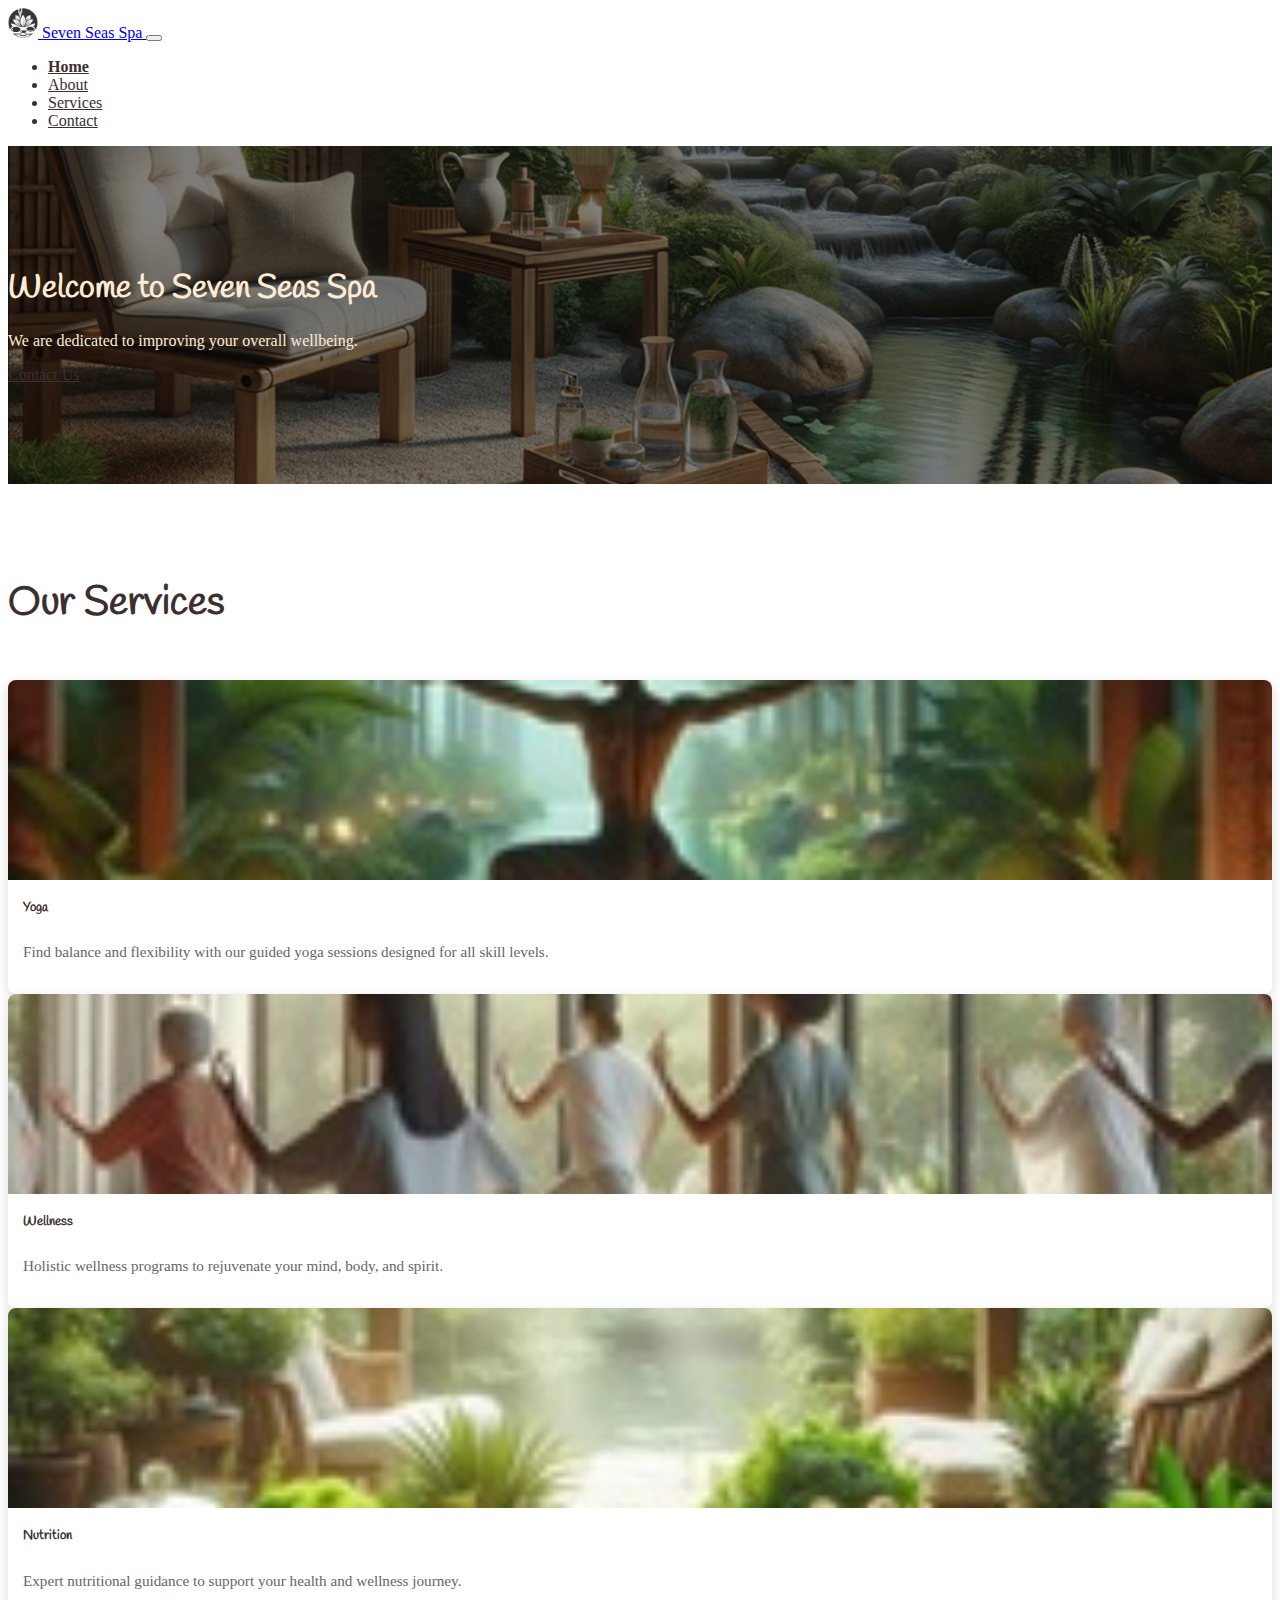
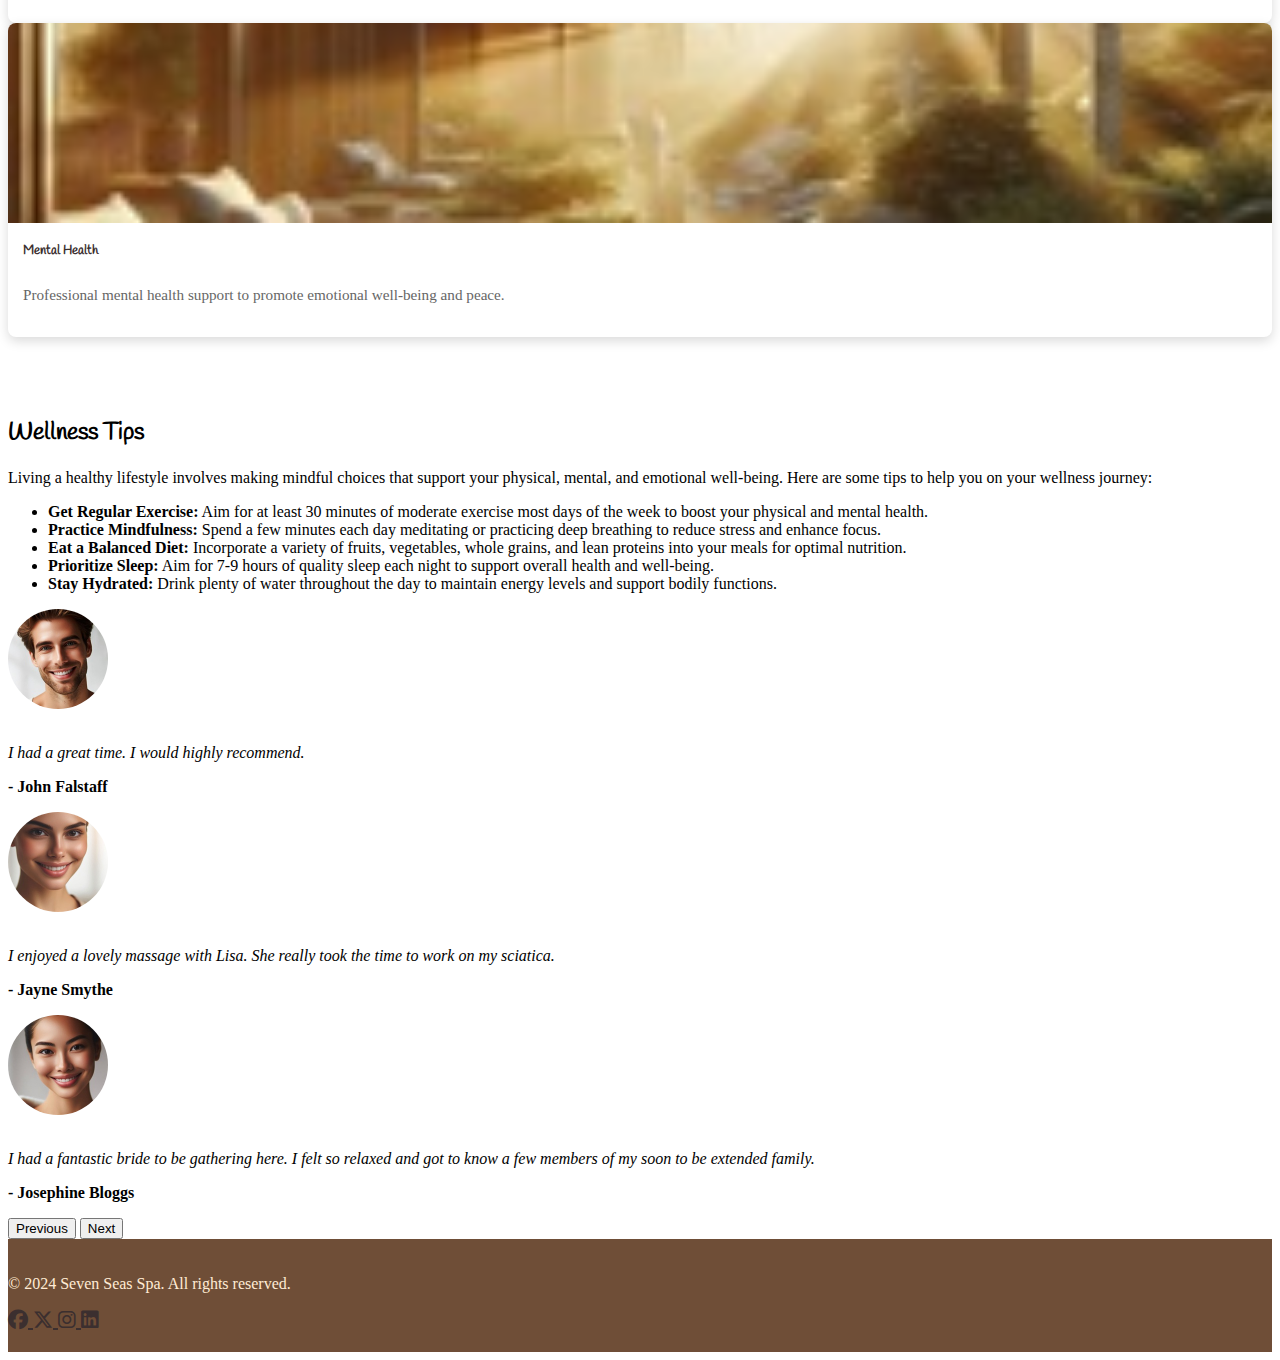
<file: index.html>
<!DOCTYPE html>
<html lang="en">

<head>
    <meta charset="UTF-8">
    <meta name="viewport" content="width=device-width, initial-scale=1.0">
    <link href="https://cdn.jsdelivr.net/npm/bootstrap@5.3.8/dist/css/bootstrap.min.css" rel="stylesheet"
        integrity="sha384-sRIl4kxILFvY47J16cr9ZwB07vP4J8+LH7qKQnuqkuIAvNWLzeN8tE5YBujZqJLB" crossorigin="anonymous">
    <link href="https://fonts.googleapis.com/css2?family=Handlee&display=swap" rel="stylesheet">
    <!-- Font Awesome for social icons -->
    <link rel="stylesheet" href="https://cdn.jsdelivr.net/npm/@fortawesome/fontawesome-free@6.5.1/css/all.min.css">
    <link rel="stylesheet" href="assets/css/style.css">
    <title>Seven Seas Spa</title>
    
</head>

<body>
    <main>
        <nav class="navbar navbar-expand-lg navbar-light bg-white navbar-custom sticky-top">
            <div class="container">
                <a class="navbar-brand" href="#">
                    <img src="assets/images/logo.png" alt="Logo" width="30" height="30">
                    Seven Seas Spa
                </a>
                <button class="navbar-toggler" type="button" data-bs-toggle="collapse" data-bs-target="#navbarNav"
                    aria-controls="navbarNav" aria-expanded="false" aria-label="Toggle navigation">
                    <span class="navbar-toggler-icon"></span>
                </button>
                <div class="collapse navbar-collapse" id="navbarNav">
                    <ul class="navbar-nav ms-auto">
                        <li class="nav-item">
                            <a class="nav-link active" aria-current="page" href="index.html#home">Home</a>
                        </li>
                        <li class="nav-item">
                            <a class="nav-link" href="aboutus.html#about">About</a>
                        </li>
                        <li class="nav-item">
                            <a class="nav-link" href="services.html">Services</a>
                        </li>
                        <li class="nav-item">
                            <a class="nav-link" href="contact.html">Contact</a>
                        </li>
                    </ul>
                </div>
            </div>
        </nav>

        <div id="home" class="container hero-section text-center">

            <h1 class="display-4">Welcome to Seven Seas Spa</h1>
            <p class="lead">We are dedicated to improving your overall wellbeing.</p>
            <a href="#" class="btn btn-light btn-lg">Contact Us</a>
        </div>

        <!-- Services Section -->
        <section  class="services-section">
            <div class="container section py-5">
                <h2 class="services-title py-4 gy-4" href="services.html#services">Our Services</h2>
                <div class="row g-4">
                    <div class="col-md-6 col-lg-3">
                        <div class="service-card card h-100">
                            <img src="assets/images/yoga200.jpg" alt="Yoga Service" class="service-image">
                            <div class="card-body">
                                <h5 class="service-card-title">Yoga</h5>
                                <p class="service-description">Find balance and flexibility with our guided yoga
                                    sessions
                                    designed for all skill levels.</p>
                            </div>
                        </div>
                    </div>
                    <div class="col-md-6 col-lg-3">
                        <div class="service-card card h-100">
                            <img src="assets/images/wellness200.jpg" alt="Wellness Service" class="service-image">
                            <div class="card-body">
                                <h5 class="service-card-title">Wellness</h5>
                                <p class="service-description">Holistic wellness programs to rejuvenate your mind, body,
                                    and
                                    spirit.</p>
                            </div>
                        </div>
                    </div>
                    <div class="col-md-6 col-lg-3">
                        <div class="service-card card h-100">
                            <img src="assets/images/nutrition200.jpg" alt="Nutrition Service" class="service-image">
                            <div class="card-body">
                                <h5 class="service-card-title">Nutrition</h5>
                                <p class="service-description">Expert nutritional guidance to support your health and
                                    wellness journey.</p>
                            </div>
                        </div>
                    </div>
                    <div class="col-md-6 col-lg-3">
                        <div class="service-card card h-100">
                            <img src="assets/images/mentalhealth200.jpg" alt="Mental Health Service"
                                class="service-image">
                            <div class="card-body">
                                <h5 class="service-card-title">Mental Health</h5>
                                <p class="service-description">Professional mental health support to promote emotional
                                    well-being and peace.</p>
                            </div>
                        </div>
                    </div>
                </div>
            </div>
        </section>

        <!-- Wellness Tips Section -->
        <section class="wellness-tips-section my-5">
            <div class="container">
                <h2 class="wellness-tips-title mb-4">Wellness Tips</h2>
                <p>Living a healthy lifestyle involves making mindful choices that support your physical, mental, and
                    emotional well-being. Here are some tips to help you on your wellness journey:</p>
                <ul class="list">
                    <li class="list-group-item"><b>Get Regular Exercise:</b> Aim for at least 30 minutes of moderate
                        exercise most days of the week to boost your physical and mental health.</li>
                    <li class="list-group-item"><b>Practice Mindfulness:</b> Spend a few minutes each day meditating or
                        practicing deep breathing to reduce stress and enhance focus.</li>
                    <li class="list-group-item"><b>Eat a Balanced Diet:</b> Incorporate a variety of fruits, vegetables,
                        whole grains, and lean proteins into your meals for optimal nutrition.</li>
                    <li class="list-group-item"><b>Prioritize Sleep:</b> Aim for 7-9 hours of quality sleep each night
                        to
                        support overall health and well-being.</li>
                    <li class="list-group-item"><b>Stay Hydrated:</b> Drink plenty of water throughout the day to
                        maintain
                        energy levels and support bodily functions.</li>
                </ul>

            </div>
        </section>
        <!-- Testimonials Section in a Bootstrap Carousel -->
        <section class="testimonials my-5">
            <div class="container">
                <div id="carouseltestimonial" class="carousel slide">
                    <div class="carousel-inner">
                        <div class="carousel-item active">
                            <div class="testimonial-card card h-100 d-block w-100 text-center">
                                <img src="assets/images/hshot3.jpg" alt="Headshot of person making testimonial"
                                    class="testimonial-image mt-4">
                                <div class="card-body">
                                    <p class="testimonial">I had a great time. I would highly recommend.</p>
                                    <p class="testimonial-person">- John Falstaff</p>
                                </div>
                            </div>
                        </div>
                        <div class="carousel-item">
                            <div class="testimonial-card card h-100 d-block w-100 text-center">
                                <img src="assets/images/hshot2.jpg" alt="Headshot of person making testimonial"
                                    class="testimonial-image mt-4">
                                <div class="card-body">
                                    <p class="testimonial">I enjoyed a lovely massage with Lisa. She really took the
                                        time to
                                        work on my sciatica.</p>
                                    <p class="testimonial-person">- Jayne Smythe</p>
                                </div>
                            </div>
                        </div>
                        <div class="carousel-item">
                            <div class="testimonial-card card h-100 d-block w-100 text-center">
                                <img src="assets/images/hshot1.jpg" alt="Headshot of person making testimonial"
                                    class="testimonial-image mt-4">
                                <div class="card-body">
                                    <p class="testimonial">I had a fantastic bride to be gathering here. I felt so
                                        relaxed and got to know a few members of my soon to be extended family.</p>
                                    <p class="testimonial-person">- Josephine Bloggs</p>
                                </div>
                            </div>
                        </div>
                    </div>
                    <button class="carousel-control-prev" type="button" data-bs-target="#carouseltestimonial"
                        data-bs-slide="prev">
                        <span class="carousel-control-prev-icon" aria-hidden="true"></span>
                        <span class="visually-hidden">Previous</span>
                    </button>
                    <button class="carousel-control-next" type="button" data-bs-target="#carouseltestimonial"
                        data-bs-slide="next">
                        <span class="carousel-control-next-icon" aria-hidden="true"></span>
                        <span class="visually-hidden">Next</span>
                    </button>

                </div>
            </div>
        </section>
    </main>
    <!-- footer with 2022 copyright and social media links with icons -->
    <footer >
        <section class="footer-section">
            <div class="container text-center ">
                <div class="row">
                    <div class="col text-start">
                        <p>&copy; 2024 Seven Seas Spa. All rights reserved.</p>
                    </div>

                    <div class="col social-media-links text-end">
                        <span>
                            <a href="https://www.facebook.com" class="me-3" rel="noopener noreferrer" target="_blank"
                                aria-label="Facebook">
                                <i class="fa-brands fa-facebook"></i>
                            </a>
                            <a href="https://twitter.com" class="me-3" rel="noopener noreferrer" target="_blank"
                                aria-label="Twitter">
                                <i class="fa-brands fa-x-twitter"></i>
                            </a>
                            <a href="https://www.instagram.com" class="me-3" rel="noopener noreferrer" target="_blank"
                                aria-label="Instagram">
                                <i class="fa-brands fa-instagram"></i>
                            </a>
                            <a href="https://www.linkedin.com" class="me-3" rel="noopener noreferrer" target="_blank"
                                aria-label="LinkedIn"><i class="fa-brands fa-linkedin"></i>
                            </a>
                        </span>

                    </div>
                </div>
            </div>
        </section>
    </footer>




    <!-- Bootstrap JS and dependencies -->


    <script src="https://cdn.jsdelivr.net/npm/bootstrap@5.3.8/dist/js/bootstrap.bundle.min.js"
        integrity="sha384-FKyoEForCGlyvwx9Hj09JcYn3nv7wiPVlz7YYwJrWVcXK/BmnVDxM+D2scQbITxI"
        crossorigin="anonymous"></script>
    <script>
        // Close navbar when a link is clicked
        document.querySelectorAll('.navbar-nav .nav-link').forEach(link => {
            link.addEventListener('click', () => {
                const navbarCollapse = document.querySelector('.navbar-collapse');
                const bsCollapse = new bootstrap.Collapse(navbarCollapse, { toggle: false });
                bsCollapse.hide();
            });
        });
    </script>
</body>

</html>
</file>
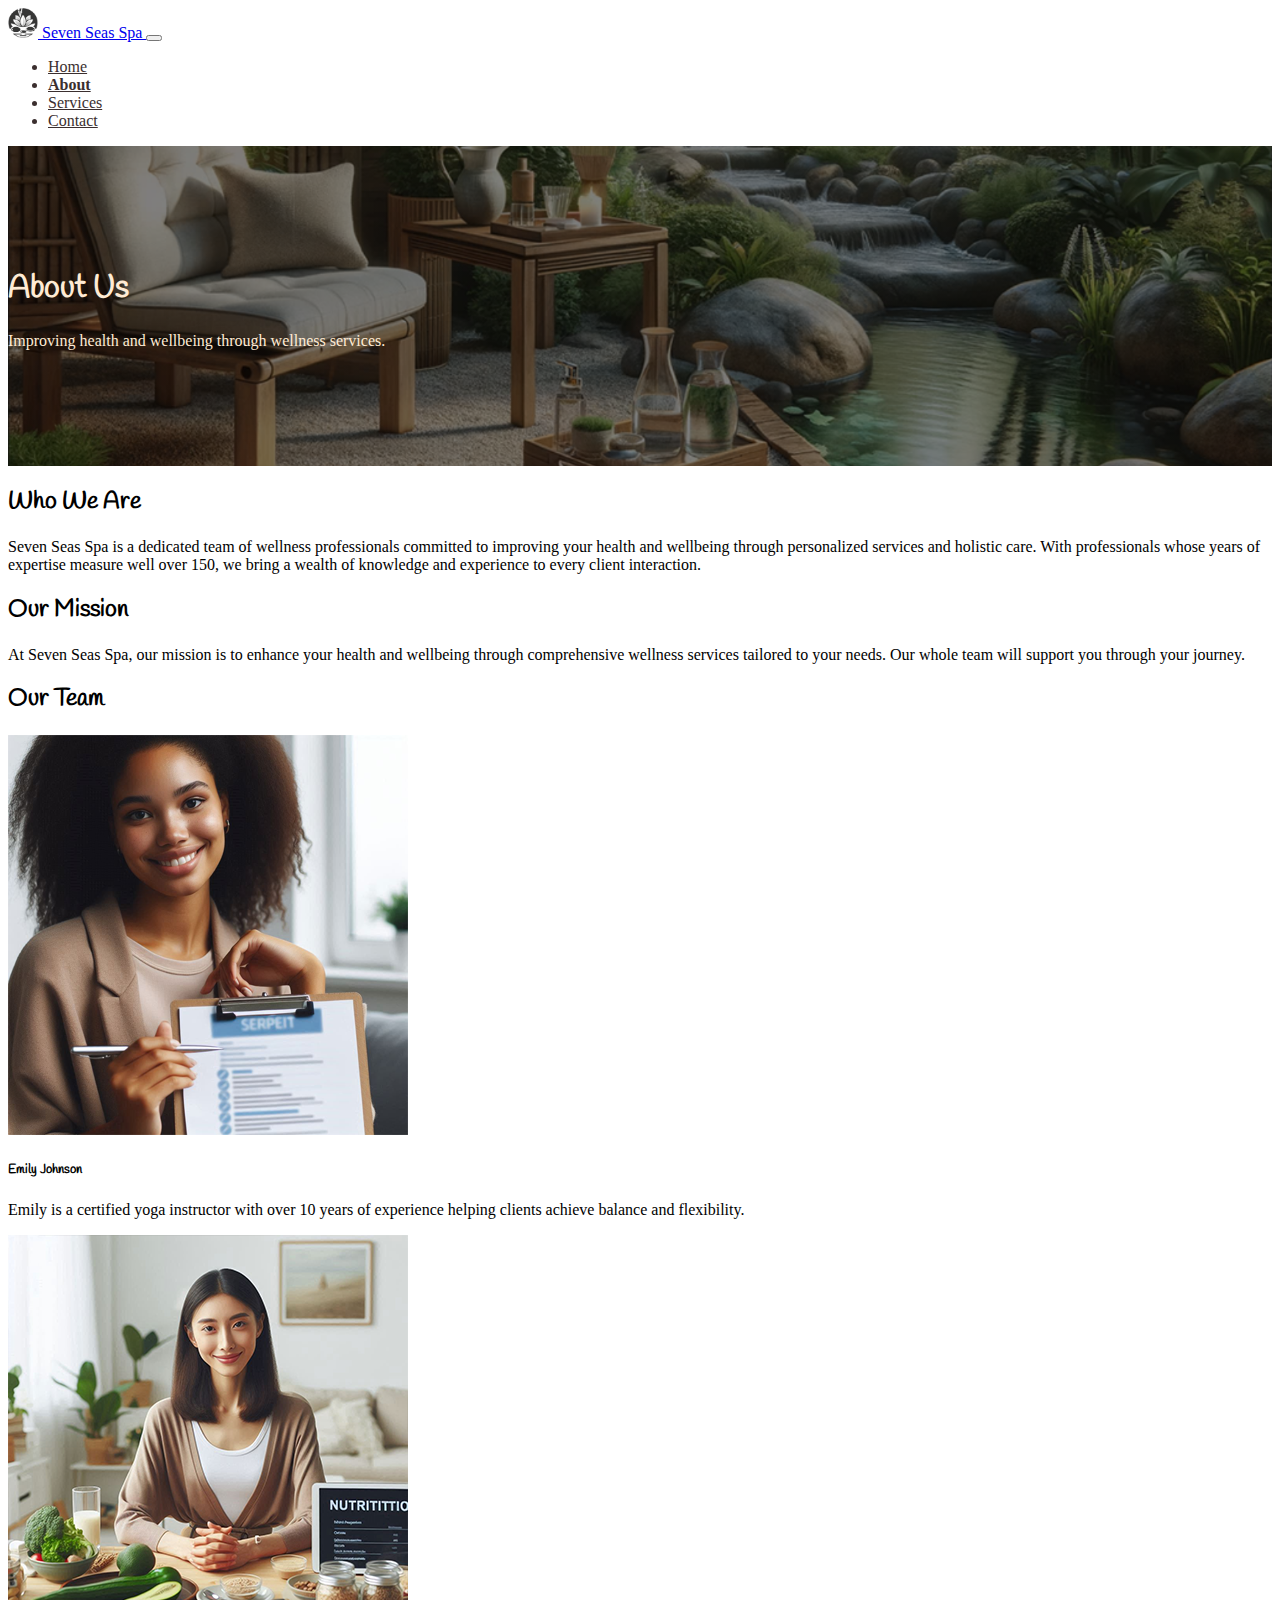
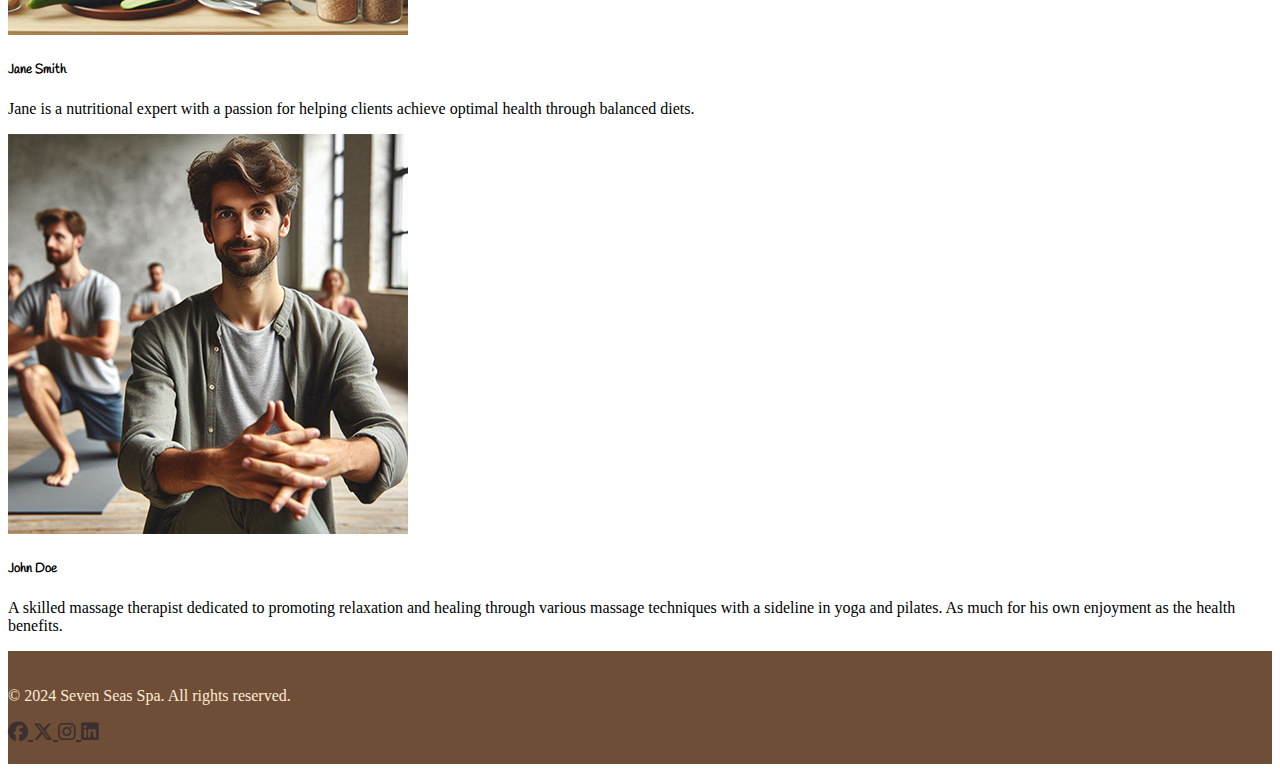
<file: aboutus.html>
<!DOCTYPE html>
<html lang="en">

<head>
    <meta charset="UTF-8">
    <meta name="viewport" content="width=device-width, initial-scale=1.0">
    <link href="https://cdn.jsdelivr.net/npm/bootstrap@5.3.8/dist/css/bootstrap.min.css" rel="stylesheet"
        integrity="sha384-sRIl4kxILFvY47J16cr9ZwB07vP4J8+LH7qKQnuqkuIAvNWLzeN8tE5YBujZqJLB" crossorigin="anonymous">
    <link href="https://fonts.googleapis.com/css2?family=Handlee&display=swap" rel="stylesheet">
    <!-- Font Awesome for social icons -->
    <link rel="stylesheet" href="https://cdn.jsdelivr.net/npm/@fortawesome/fontawesome-free@6.5.1/css/all.min.css">
    <link rel="stylesheet" href="assets/css/style.css">
    <title>Seven Seas Spa</title>

</head>

<body>
    <main>
        <nav class="navbar navbar-expand-lg navbar-light bg-white navbar-custom sticky-top">
            <div class="container">
                <a class="navbar-brand" href="#">
                    <img src="assets/images/logo.png" alt="Logo" width="30" height="30">
                    Seven Seas Spa
                </a>
                <button class="navbar-toggler" type="button" data-bs-toggle="collapse" data-bs-target="#navbarNav"
                    aria-controls="navbarNav" aria-expanded="false" aria-label="Toggle navigation">
                    <span class="navbar-toggler-icon"></span>
                </button>
                <div class="collapse navbar-collapse" id="navbarNav">
                    <ul class="navbar-nav ms-auto">
                        <li class="nav-item">
                            <a class="nav-link" aria-current="page" href="index.html#home">Home</a>
                        </li>
                        <li class="nav-item">
                            <a class="nav-link active" aria-current="page" href="#about">About</a>
                        </li>
                        <li class="nav-item">
                            <a class="nav-link" href="services.html#services">Services</a>
                        </li>
                        <li class="nav-item">
                            <a class="nav-link" href="contact.html">Contact</a>
                        </li>
                    </ul>
                </div>
            </div>
        </nav>

        <div id="about" class="container hero-section text-center">

            <h1 class="display-4">About Us</h1>
            <p class="lead">Improving health and wellbeing through wellness services.</p>

        </div>

        <!-- Who we are Section -->
        <section id="whoweare" class="who-section">
            <div class="container section py-3">
                <h2 class="who-title py-4 gy-4">Who We Are</h2>
                <p>Seven Seas Spa is a dedicated team of wellness professionals committed to improving your health and
                    wellbeing through personalized services and holistic care.  With professionals whose years of expertise measure well over 150, we bring a wealth of knowledge and experience to every client interaction.</p>
            </div>
        </section>

        <!-- Our Mission Section -->
        <section id="mission" class="mission-section">
            <div class="container section py-3">
                <h2 class="mission-title py-4 gy-4">Our Mission</h2>
                <p>At Seven Seas Spa, our mission is to enhance your health and wellbeing through comprehensive wellness
                    services tailored to your needs. Our whole team will support you through your journey.</p>
            </div>
        </section>


        <!-- Our Team Section -->
        <section id="teams" class="teams-section">
            <div class="container section py-3">
                <h2 class="teams-title py-4 gy-4">Our Team</h2>
                <div class="row g-4">
                    <div class="col-md-6 col-lg-4">
                        <div class="teamcard card h-100">
                            <img src="assets/images/emily_johnson.png" alt="Emily Johnson" class="team-image">
                            <div class="card-body">
                                <h5 class="team-card-title">Emily Johnson</h5>
                                <p class="team-description">Emily is a certified yoga instructor with over 10 years of
                                    experience helping clients achieve balance and flexibility.</p>
                            </div>
                        </div>
                    </div>
                    <div class="col-md-6 col-lg-4">
                        <div class="teamcard card h-100">
                            <img src="assets/images/jane_smith.png" alt="Jane Smith" class="team-image">
                            <div class="card-body">
                                <h5 class="team-card-title">Jane Smith</h5>
                                <p class="team-description">Jane is a nutritional expert with a passion for helping
                                    clients achieve optimal health through balanced diets.</p>
                            </div>
                        </div>
                    </div>
                    <div class="col-md-6 col-lg-4">
                        <div class="teamcard card h-100">
                            <img src="assets/images/john_doe.png" alt="John Doe" class="team-image">
                            <div class="card-body">
                                <h5 class="team-card-title">John Doe</h5>
                                <p class="team-description">A skilled massage therapist dedicated to promoting
                                    relaxation and healing through various massage techniques with a sideline in yoga
                                    and pilates. As much for his own enjoyment as the health benefits.</p>
                            </div>
                        </div>
                    </div>

                </div>
            </div>
        </section>

    </main>
    <!-- footer with 2022 copyright and social media links with icons -->
    <footer >
        <section class="footer-section">
            <div class="container text-center ">
                <div class="row">
                    <div class="col text-start">
                        <p>&copy; 2024 Seven Seas Spa. All rights reserved.</p>
                    </div>

                    <div class="col social-media-links text-end">
                        <span>
                            <a href="https://www.facebook.com" class="me-3" rel="noopener noreferrer" target="_blank"
                                aria-label="Facebook">
                                <i class="fa-brands fa-facebook"></i>
                            </a>
                            <a href="https://twitter.com" class="me-3" rel="noopener noreferrer" target="_blank"
                                aria-label="Twitter">
                                <i class="fa-brands fa-x-twitter"></i>
                            </a>
                            <a href="https://www.instagram.com" class="me-3" rel="noopener noreferrer" target="_blank"
                                aria-label="Instagram">
                                <i class="fa-brands fa-instagram"></i>
                            </a>
                            <a href="https://www.linkedin.com" class="me-3" rel="noopener noreferrer" target="_blank"
                                aria-label="LinkedIn"><i class="fa-brands fa-linkedin"></i>
                            </a>
                        </span>

                    </div>
                </div>
            </div>
        </section>
    </footer>




    <!-- Bootstrap JS and dependencies -->


    <script src="https://cdn.jsdelivr.net/npm/bootstrap@5.3.8/dist/js/bootstrap.bundle.min.js"
        integrity="sha384-FKyoEForCGlyvwx9Hj09JcYn3nv7wiPVlz7YYwJrWVcXK/BmnVDxM+D2scQbITxI"
        crossorigin="anonymous"></script>
    <script>
        // Close navbar when a link is clicked
        document.querySelectorAll('.navbar-nav .nav-link').forEach(link => {
            link.addEventListener('click', () => {
                const navbarCollapse = document.querySelector('.navbar-collapse');
                const bsCollapse = new bootstrap.Collapse(navbarCollapse, { toggle: false });
                bsCollapse.hide();
            });
        });
    </script>
</body>

</html>
</file>
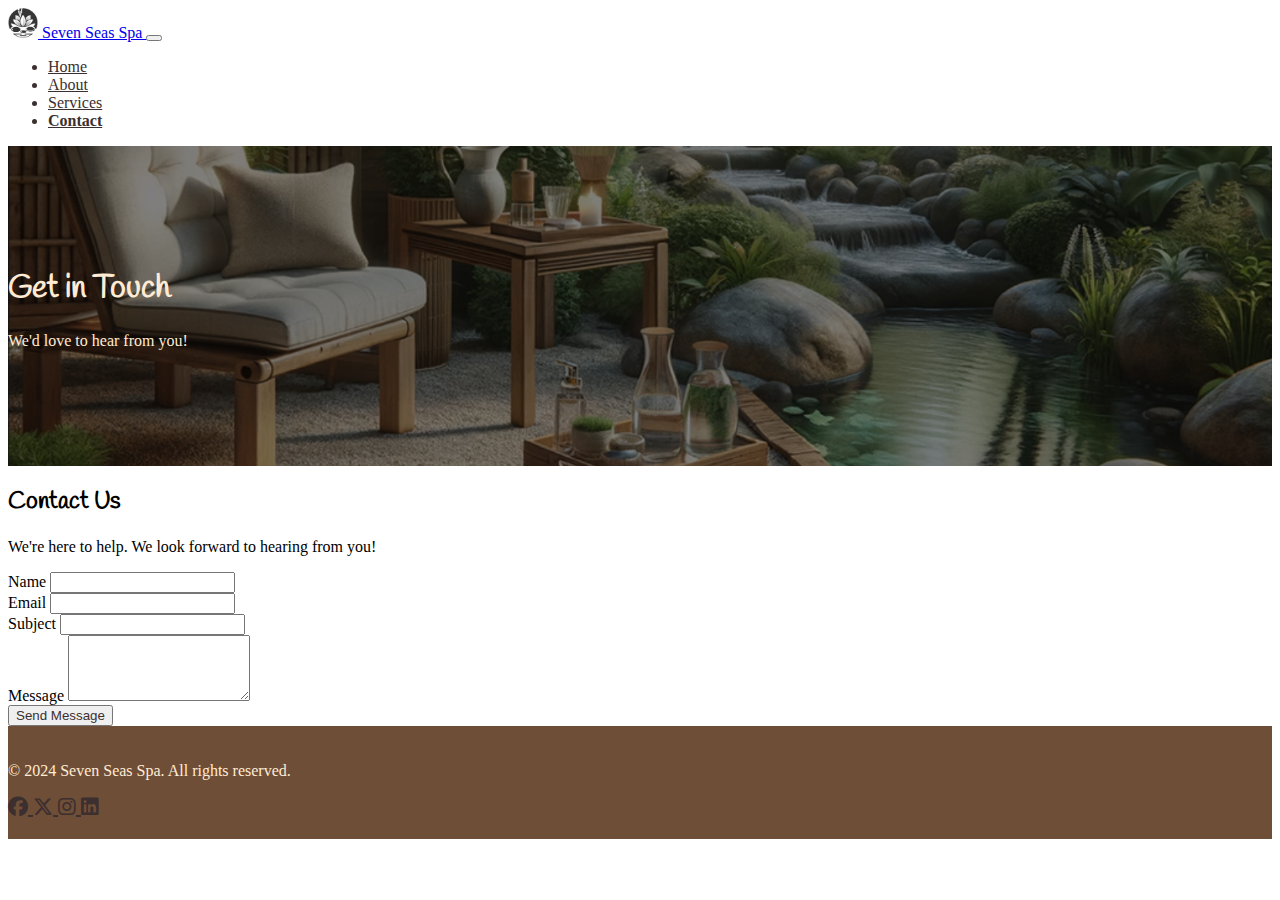
<file: contact.html>
<!DOCTYPE html>
<html lang="en">

<head>
    <meta charset="UTF-8">
    <meta name="viewport" content="width=device-width, initial-scale=1.0">
    <link href="https://cdn.jsdelivr.net/npm/bootstrap@5.3.8/dist/css/bootstrap.min.css" rel="stylesheet"
        integrity="sha384-sRIl4kxILFvY47J16cr9ZwB07vP4J8+LH7qKQnuqkuIAvNWLzeN8tE5YBujZqJLB" crossorigin="anonymous">
    <link href="https://fonts.googleapis.com/css2?family=Handlee&display=swap" rel="stylesheet">
    <!-- Font Awesome for social icons -->
    <link rel="stylesheet" href="https://cdn.jsdelivr.net/npm/@fortawesome/fontawesome-free@6.5.1/css/all.min.css">
    <link rel="stylesheet" href="assets/css/style.css">
    <title>Contact - Seven Seas Spa</title>
</head>

<body>
    <main>
        <nav class="navbar navbar-expand-lg navbar-light bg-white navbar-custom sticky-top">
            <div class="container">
                <a class="navbar-brand" href="#">
                    <img src="assets/images/logo.png" alt="Logo" width="30" height="30">
                    Seven Seas Spa
                </a>
                <button class="navbar-toggler" type="button" data-bs-toggle="collapse" data-bs-target="#navbarNav"
                    aria-controls="navbarNav" aria-expanded="false" aria-label="Toggle navigation">
                    <span class="navbar-toggler-icon"></span>
                </button>
                <div class="collapse navbar-collapse" id="navbarNav">
                    <ul class="navbar-nav ms-auto">
                        <li class="nav-item">
                            <a class="nav-link" href="index.html#home">Home</a>
                        </li>
                        <li class="nav-item">
                            <a class="nav-link" href="aboutus.html#about">About</a>
                        </li>
                        <li class="nav-item">
                            <a class="nav-link" href="services.html#services">Services</a>
                        </li>
                        <li class="nav-item">
                            <a class="nav-link active" aria-current="page" href="contact.html">Contact</a>
                        </li>
                    </ul>
                </div>
            </div>
        </nav>

        <!-- Hero Section -->
        <header id="contact" class="hero-section ">


            <section class="py-5 text-center">
                <div class="container">
                    <h1 class="mb-3">Get in Touch</h1>
                    <p class="lead">We'd love to hear from you!</p>
                </div>
            </section>
        </header>
        <!-- Main Content Section -->
        <section class="py-5">
            <div class="container">
                <div class="card shadow">
                    <div class="card-body">
                        <h2 class="card-title text-center">Contact Us</h2>
                        <p class="lead">We're here to help. We look forward to hearing from you!</p>
                        <form action="thankyou.html" method="get">
                            <div class="mb-3">
                                <label for="name" class="form-label">Name</label>
                                <input type="text" class="form-control" id="name" name="name" required>
                            </div>
                            <div class="mb-3">
                                <label for="email" class="form-label">Email</label>
                                <input type="email" class="form-control" id="email" name="email" required>
                            </div>
                            <div class="mb-3">
                                <label for="subject" class="form-label">Subject</label>
                                <input type="text" class="form-control" id="subject" name="subject" required>
                            </div>
                            <div class="mb-3">
                                <label for="message" class="form-label">Message</label>
                                <textarea value="" class="form-control" id="message" name="message" rows="4" required></textarea>
                            </div>
                            <button type="submit" class="btn btn-primary">Send Message</button>
                        </form>
                    </div>
                </div>
        </section>
        </div>
    </main>

    <!-- Footer -->
    <footer>
        <section class="footer-section">
            <div class="container text-center">
                <div class="row">
                    <div class="col text-start">
                        <p>&copy; 2024 Seven Seas Spa. All rights reserved.</p>
                    </div>

                    <div class="col social-media-links text-end">
                        <span>
                            <a href="https://www.facebook.com" class="me-3" rel="noopener noreferrer" target="_blank"
                                aria-label="Facebook">
                                <i class="fa-brands fa-facebook"></i>
                            </a>
                            <a href="https://twitter.com" class="me-3" rel="noopener noreferrer" target="_blank"
                                aria-label="Twitter">
                                <i class="fa-brands fa-x-twitter"></i>
                            </a>
                            <a href="https://www.instagram.com" class="me-3" rel="noopener noreferrer" target="_blank"
                                aria-label="Instagram">
                                <i class="fa-brands fa-instagram"></i>
                            </a>
                            <a href="https://www.linkedin.com" class="me-3" rel="noopener noreferrer" target="_blank"
                                aria-label="LinkedIn">
                                <i class="fa-brands fa-linkedin"></i>
                            </a>
                        </span>
                    </div>
                </div>
            </div>
        </section>
    </footer>

    <!-- Bootstrap JS and dependencies -->
    <script src="https://cdn.jsdelivr.net/npm/bootstrap@5.3.8/dist/js/bootstrap.bundle.min.js"
        integrity="sha384-FKyoEForCGlyvwx9Hj09JcYn3nv7wiPVlz7YYwJrWVcXK/BmnVDxM+D2scQbITxI"
        crossorigin="anonymous"></script>
    <script>
        // Close navbar when a link is clicked
        document.querySelectorAll('.navbar-nav .nav-link').forEach(link => {
            link.addEventListener('click', () => {
                const navbarCollapse = document.querySelector('.navbar-collapse');
                const bsCollapse = new bootstrap.Collapse(navbarCollapse, { toggle: false });
                bsCollapse.hide();
            });
        });
    </script>
</body>

</html>
</file>
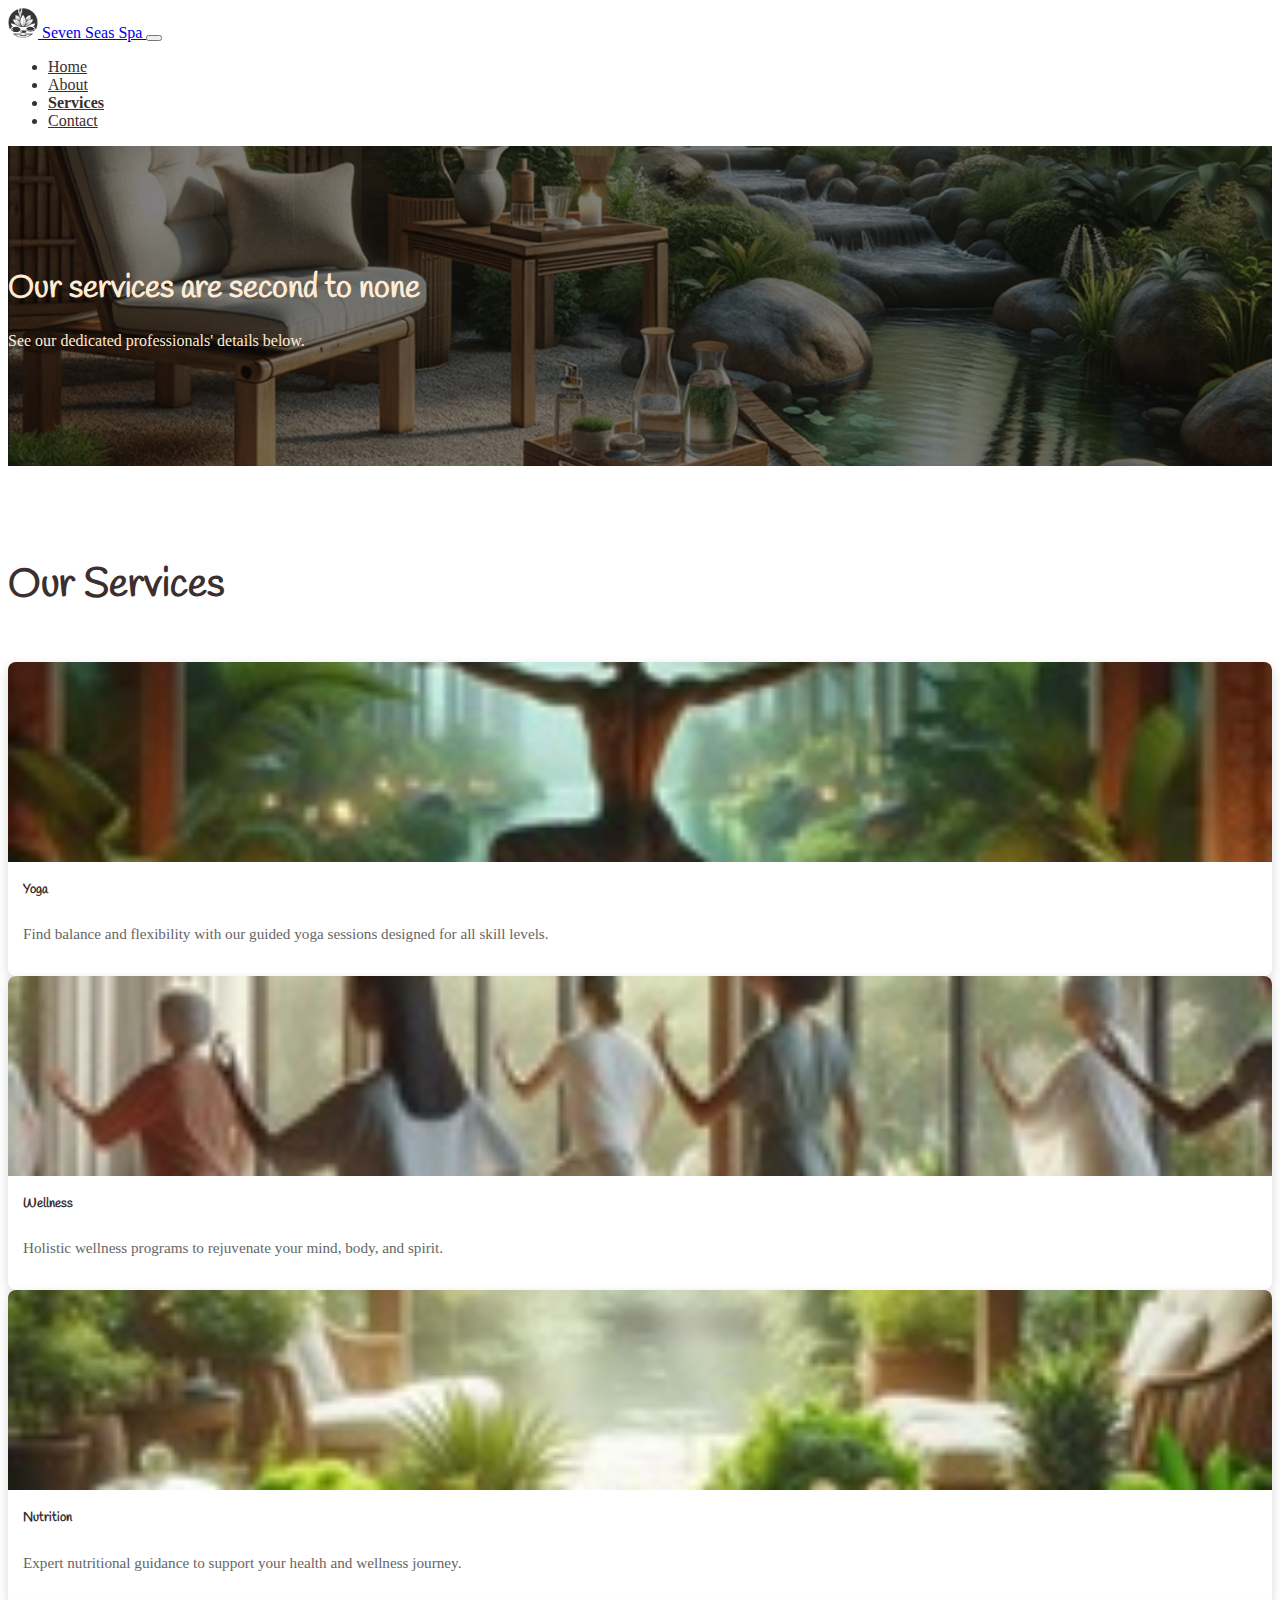
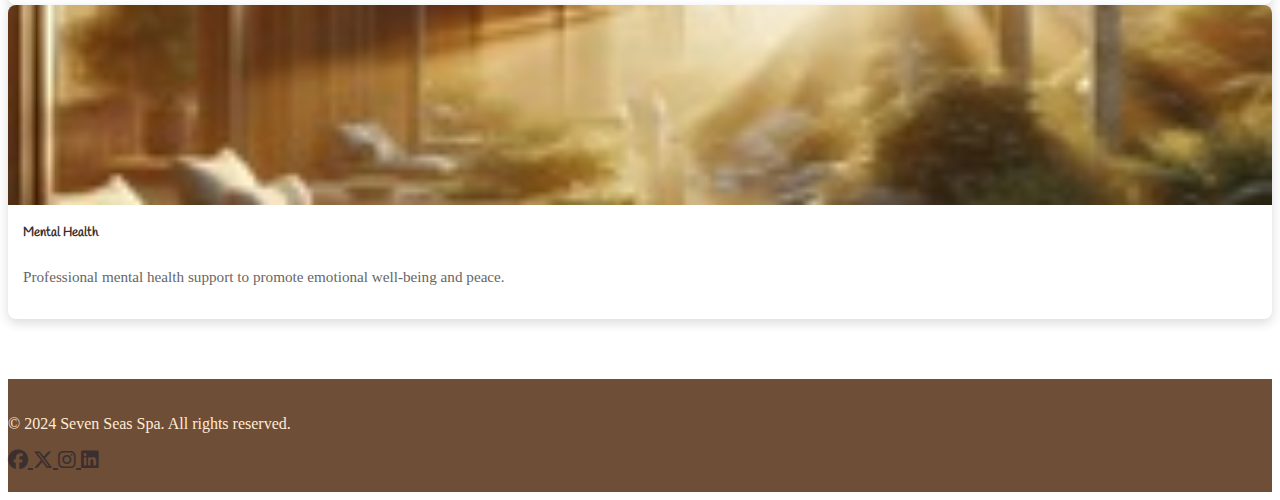
<file: services.html>
<!DOCTYPE html>
<html lang="en">

<head>
    <meta charset="UTF-8">
    <meta name="viewport" content="width=device-width, initial-scale=1.0">
    <link href="https://cdn.jsdelivr.net/npm/bootstrap@5.3.8/dist/css/bootstrap.min.css" rel="stylesheet"
        integrity="sha384-sRIl4kxILFvY47J16cr9ZwB07vP4J8+LH7qKQnuqkuIAvNWLzeN8tE5YBujZqJLB" crossorigin="anonymous">
    <link href="https://fonts.googleapis.com/css2?family=Handlee&display=swap" rel="stylesheet">
    <!-- Font Awesome for social icons -->
    <link rel="stylesheet" href="https://cdn.jsdelivr.net/npm/@fortawesome/fontawesome-free@6.5.1/css/all.min.css">
    <link rel="stylesheet" href="assets/css/style.css">
    <title>Seven Seas Spa</title>
    
</head>

<body>
    <main>
        <nav class="navbar navbar-expand-lg navbar-light bg-white navbar-custom sticky-top">
            <div class="container">
                <a class="navbar-brand" href="#">
                    <img src="assets/images/logo.png" alt="Logo" width="30" height="30">
                    Seven Seas Spa
                </a>
                <button class="navbar-toggler" type="button" data-bs-toggle="collapse" data-bs-target="#navbarNav"
                    aria-controls="navbarNav" aria-expanded="false" aria-label="Toggle navigation">
                    <span class="navbar-toggler-icon"></span>
                </button>
                <div class="collapse navbar-collapse" id="navbarNav">
                    <ul class="navbar-nav ms-auto">
                        <li class="nav-item">
                            <a class="nav-link"  href="index.html#home">Home</a>
                        </li>
                        <li class="nav-item">
                            <a class="nav-link" href="aboutus.html#about">About</a>
                        </li>
                        <li class="nav-item">
                            <a class="nav-link active" aria-current="page" href="services.html">Services</a>
                        </li>
                        <li class="nav-item">
                            <a class="nav-link" href="contact.html">Contact</a>
                        </li>
                    </ul>
                </div>
            </div>
        </nav>

        <div id="home" class="container hero-section text-center">

            <h1 class="display-4">Our services are second to none</h1>
            <p class="lead">See our dedicated professionals' details below.</p>
        
        </div>

        <!-- Services Section -->
        <section  class="services-section">
            <div class="container section py-5">
                <h2 class="services-title py-4 gy-4" href="services.html#services">Our Services</h2>
                <div class="row g-3">
                    <div class="col-12">
                        <div class="service-card card ">
                            <img src="assets/images/yoga200.jpg" alt="Yoga Service" class="service-image">
                            <div class="card-body">
                                <h5 class="service-card-title">Yoga</h5>
                                <p class="service-description">Find balance and flexibility with our guided yoga
                                    sessions
                                    designed for all skill levels.</p>
                            </div>
                        </div>
                    </div>
                    <div class="col-12">
                        <div class="service-card card h-100">
                            <img src="assets/images/wellness200.jpg" alt="Wellness Service" class="service-image">
                            <div class="card-body">
                                <h5 class="service-card-title">Wellness</h5>
                                <p class="service-description">Holistic wellness programs to rejuvenate your mind, body,
                                    and
                                    spirit.</p>
                            </div>
                        </div>
                    </div>
                    <div class="col-12">
                        <div class="service-card card h-100">
                            <img src="assets/images/nutrition200.jpg" alt="Nutrition Service" class="service-image">
                            <div class="card-body">
                                <h5 class="service-card-title">Nutrition</h5>
                                <p class="service-description">Expert nutritional guidance to support your health and
                                    wellness journey.</p>
                            </div>
                        </div>
                    </div>
                    <div class="col-12">
                        <div class="service-card card h-100">
                            <img src="assets/images/mentalhealth200.jpg" alt="Mental Health Service"
                                class="service-image">
                            <div class="card-body">
                                <h5 class="service-card-title">Mental Health</h5>
                                <p class="service-description">Professional mental health support to promote emotional
                                    well-being and peace.</p>
                            </div>
                        </div>
                    </div>
                </div>
            </div>
        </section>

    </main>
    <!-- footer with 2022 copyright and social media links with icons -->
    <footer >
        <section class="footer-section">
            <div class="container text-center ">
                <div class="row">
                    <div class="col text-start">
                        <p>&copy; 2024 Seven Seas Spa. All rights reserved.</p>
                    </div>

                    <div class="col social-media-links text-end">
                        <span>
                            <a href="https://www.facebook.com" class="me-3" rel="noopener noreferrer" target="_blank"
                                aria-label="Facebook">
                                <i class="fa-brands fa-facebook"></i>
                            </a>
                            <a href="https://twitter.com" class="me-3" rel="noopener noreferrer" target="_blank"
                                aria-label="Twitter">
                                <i class="fa-brands fa-x-twitter"></i>
                            </a>
                            <a href="https://www.instagram.com" class="me-3" rel="noopener noreferrer" target="_blank"
                                aria-label="Instagram">
                                <i class="fa-brands fa-instagram"></i>
                            </a>
                            <a href="https://www.linkedin.com" class="me-3" rel="noopener noreferrer" target="_blank"
                                aria-label="LinkedIn"><i class="fa-brands fa-linkedin"></i>
                            </a>
                        </span>

                    </div>
                </div>
            </div>
        </section>
    </footer>




    <!-- Bootstrap JS and dependencies -->


    <script src="https://cdn.jsdelivr.net/npm/bootstrap@5.3.8/dist/js/bootstrap.bundle.min.js"
        integrity="sha384-FKyoEForCGlyvwx9Hj09JcYn3nv7wiPVlz7YYwJrWVcXK/BmnVDxM+D2scQbITxI"
        crossorigin="anonymous"></script>
    <script>
        // Close navbar when a link is clicked
        document.querySelectorAll('.navbar-nav .nav-link').forEach(link => {
            link.addEventListener('click', () => {
                const navbarCollapse = document.querySelector('.navbar-collapse');
                const bsCollapse = new bootstrap.Collapse(navbarCollapse, { toggle: false });
                bsCollapse.hide();
            });
        });
    </script>
</body>

</html>
</file>
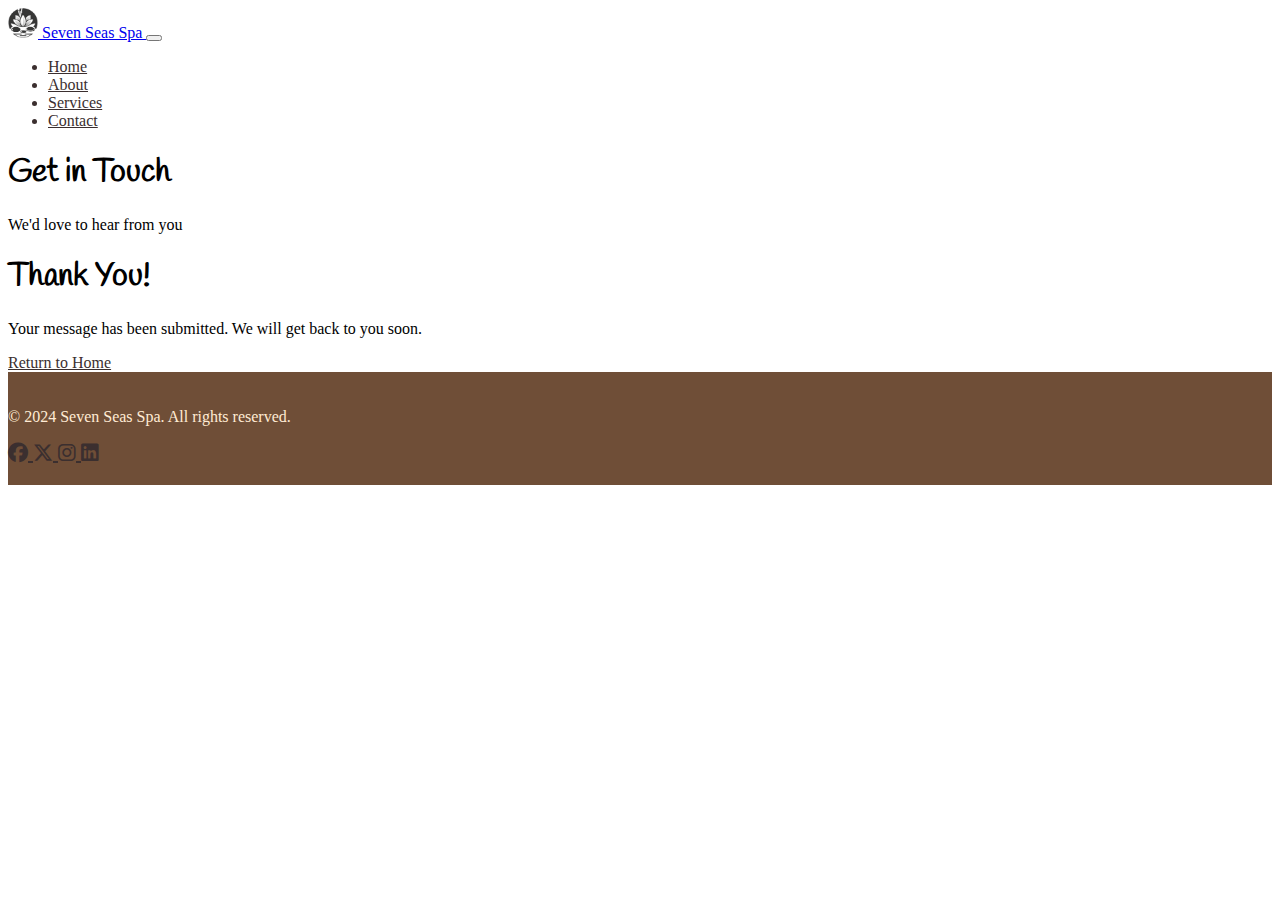
<file: thankyou.html>
<!DOCTYPE html>
<html lang="en">

<head>
    <meta charset="UTF-8">
    <meta name="viewport" content="width=device-width, initial-scale=1.0">
    <link href="https://cdn.jsdelivr.net/npm/bootstrap@5.3.8/dist/css/bootstrap.min.css" rel="stylesheet"
        integrity="sha384-sRIl4kxILFvY47J16cr9ZwB07vP4J8+LH7qKQnuqkuIAvNWLzeN8tE5YBujZqJLB" crossorigin="anonymous">
    <link href="https://fonts.googleapis.com/css2?family=Handlee&display=swap" rel="stylesheet">
    <!-- Font Awesome for social icons -->
    <link rel="stylesheet" href="https://cdn.jsdelivr.net/npm/@fortawesome/fontawesome-free@6.5.1/css/all.min.css">
    <link rel="stylesheet" href="assets/css/style.css">
    <title>Contact - Seven Seas Spa</title>
</head>

<body>
    <main>
        <nav class="navbar navbar-expand-lg navbar-light bg-white navbar-custom sticky-top">
            <div class="container">
                <a class="navbar-brand" href="#">
                    <img src="assets/images/logo.png" alt="Logo" width="30" height="30">
                    Seven Seas Spa
                </a>
                <button class="navbar-toggler" type="button" data-bs-toggle="collapse" data-bs-target="#navbarNav"
                    aria-controls="navbarNav" aria-expanded="false" aria-label="Toggle navigation">
                    <span class="navbar-toggler-icon"></span>
                </button>
                <div class="collapse navbar-collapse" id="navbarNav">
                    <ul class="navbar-nav ms-auto">
                        <li class="nav-item">
                            <a class="nav-link" href="index.html#home">Home</a>
                        </li>
                        <li class="nav-item">
                            <a class="nav-link" href="aboutus.html#about">About</a>
                        </li>
                        <li class="nav-item">
                            <a class="nav-link" href="index.html#services">Services</a>
                        </li>
                        <li class="nav-item">
                            <a class="nav-link" href="contact.html">Contact</a>
                        </li>
                    </ul>
                </div>
            </div>
        </nav>
 <!-- Hero Section -->
    <header class="hero text-center" id="mainContent">
        <div class="container">
            <h1 class="display-4">Get in Touch</h1>
            <p class="lead">We'd love to hear from you</p>
        </div>
    </header>

    <!-- Main Section -->
    <main class="container my-5">
        <div class="container">
            <!-- Thank You Message -->
            <section class="my-5 text-center contact-section">
                <h1>Thank You!</h1>
                <p>Your message has been submitted. We will get back to you soon.</p>
                <a href="index.html" class="btn btn-primary">Return to Home</a>
            </section>
        </div>
    </main>

    <!-- Footer -->
    <footer>
        <section class="footer-section">
            <div class="container text-center">
                <div class="row">
                    <div class="col text-start">
                        <p>&copy; 2024 Seven Seas Spa. All rights reserved.</p>
                    </div>

                    <div class="col social-media-links text-end">
                        <span>
                            <a href="https://www.facebook.com" class="me-3" rel="noopener noreferrer" target="_blank"
                                aria-label="Facebook">
                                <i class="fa-brands fa-facebook"></i>
                            </a>
                            <a href="https://twitter.com" class="me-3" rel="noopener noreferrer" target="_blank"
                                aria-label="Twitter">
                                <i class="fa-brands fa-x-twitter"></i>
                            </a>
                            <a href="https://www.instagram.com" class="me-3" rel="noopener noreferrer" target="_blank"
                                aria-label="Instagram">
                                <i class="fa-brands fa-instagram"></i>
                            </a>
                            <a href="https://www.linkedin.com" class="me-3" rel="noopener noreferrer" target="_blank"
                                aria-label="LinkedIn">
                                <i class="fa-brands fa-linkedin"></i>
                            </a>
                        </span>
                    </div>
                </div>
            </div>
        </section>
    </footer>

    <!-- Bootstrap JS and dependencies -->
    <script src="https://cdn.jsdelivr.net/npm/bootstrap@5.3.8/dist/js/bootstrap.bundle.min.js"
        integrity="sha384-FKyoEForCGlyvwx9Hj09JcYn3nv7wiPVlz7YYwJrWVcXK/BmnVDxM+D2scQbITxI"
        crossorigin="anonymous"></script>
    <script>
        // Close navbar when a link is clicked
        document.querySelectorAll('.navbar-nav .nav-link').forEach(link => {
            link.addEventListener('click', () => {
                const navbarCollapse = document.querySelector('.navbar-collapse');
                const bsCollapse = new bootstrap.Collapse(navbarCollapse, { toggle: false });
                bsCollapse.hide();
            });
        });
    </script>
</body>

</html>
</file>
<file: assets/css/style.css>
/* Navbar Styling */
.navbar-custom {
    color: #3B2F2F;
}

.navbar-custom .nav-link {
    color: #3B2F2F;
}

.navbar-custom .nav-link.active {
    font-weight: bold;
}



/* Typography */
h1,
h2,
h3,
h4,
h5,
h6,
.services-title,
.wellness-tips-title {
    font-family: 'Handlee', cursive;
}

/* Button Styling */
.btn {
    color: #3B2F2F;
}



/* Hero Section */
.hero-section {
   
    width: 100%;
    background: linear-gradient(rgba(0, 0, 0, 0.5), rgba(0, 0, 0, 0.5)), url('../images/hero.png') no-repeat center center/cover;    
    color: #FFEBD4;
    padding: 100px 0;
    position: relative;
    z-index: 0;
}



/* .hero-section::before {
    content: '';
    position: absolute;
    top: 0;
    left: 0;
    right: 0;
    bottom: 0;
    background-color: rgba(0, 0, 0, 0.0);
    z-index: 1;
} */

/* .hero-content {
    text-align: center;
    color: white;
    position: relative;
    z-index: 2;
    padding: 20px;
} */

.hero-content h1 {
    font-size: 3rem;
    font-weight: bold;
    margin-bottom: 20px;
}

.hero-content p {
    font-size: 1.5rem;
    margin-bottom: 30px;
}

/* Services Section */
.services-section {
    padding: 60px 0;
 
}

.services-title {
    
    color: #3B2F2F;
    font-weight: bold;
    margin-bottom: 50px;
    font-size: 2.5rem;
}

.service-card {
    background: white;
    border-radius: 8px;
    overflow: hidden;
    box-shadow: 0 4px 12px rgba(0, 0, 0, 0.15);
    transition: transform 0.3s ease, box-shadow 0.3s ease;
    height: 100%;
}

.service-card:hover {
    transform: translateY(-10px);
    box-shadow: 0 10px 20px rgba(0, 0, 0, 0.25);
}

.service-image {
    width: 100%;
    height: 200px;
   object-fit:  cover;
}

.service-card-title {
    color: #3B2F2F;
    font-weight: bold;
    padding: 15px 15px 10px 15px;
    margin: 0;
}

.service-description {
    color: #666;
    padding: 0 15px 15px 15px;
    font-size: 0.95rem;
    line-height: 1.5;
}

/* Wellness Tips Section */
.wellness-tips-section {
    --bs-border-width: none;
}

/* Testimonials */
.testimonial-image {
    width: 100px;
    height: 100px;
    border-radius: 50%;
    object-fit: cover;
    margin: 0 auto 15px;
}

.testimonial {
    font-style: italic;
    margin-bottom: 10px;
}

.testimonial-person {
    font-weight: bold;
}

/* Footer */
footer {
    color: #FFEBD4;
    background-color: #6f4e37;
    --bs-link-color-rgb: #FFEBD4;
    padding: 20px 0;
}

/* Footer social icons */
.social-media-links a {
    color: #3B2F2F;
    font-size: 1.25rem;
}

.social-media-links a:hover {
    color: #0d6efd; /* Bootstrap primary */
}

@media (max-width: 768px) {
    .hero-section {
        height: 300px;
    }
    
    .hero-content h1 {
        font-size: 2rem;
    }
    
    .hero-content p {
        font-size: 1rem;
    }


       .navbar-custom .nav-link {
            color: #3B2F2F;
        }

        .navbar-custom .nav-link.active {
            font-weight: bold;
        }

        .navbar {
            position: sticky;
            top: 0;
            z-index: 1000;
        }


    .services-title {
        font-size: 1.8rem;
        margin-bottom: 30px;
    }
    
 
}
</file>
